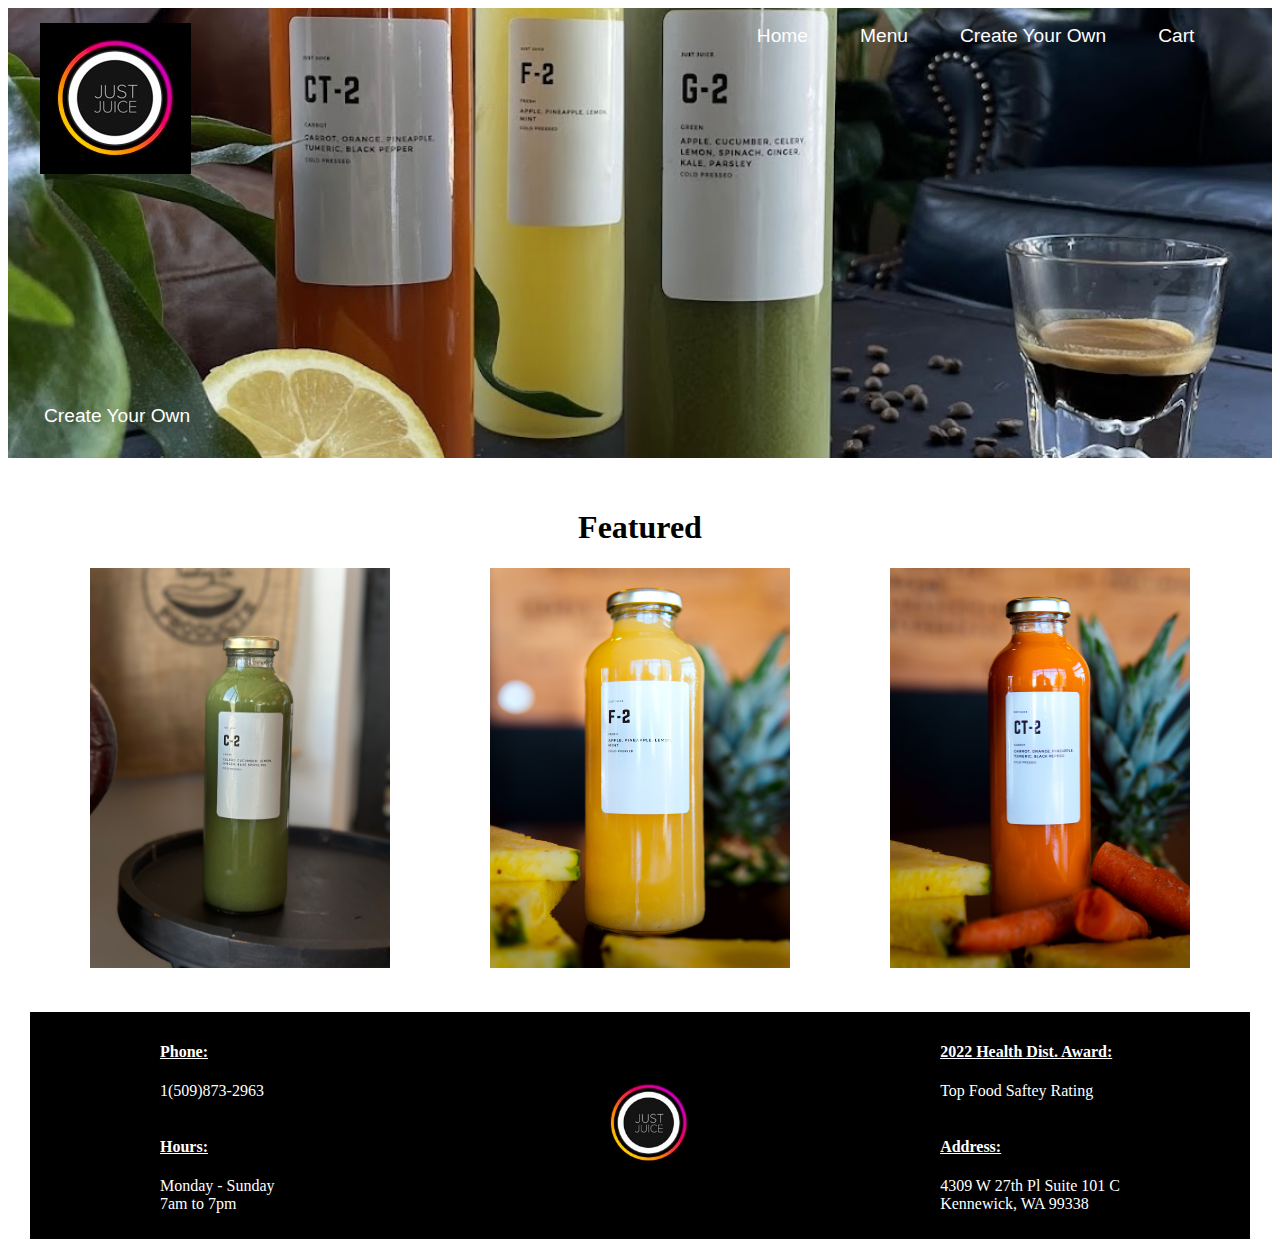
<file: index.html>
<!DOCTYPE html>
<html lang="en">
<head>
    <meta charset="UTF-8">
    <meta http-equiv="X-UA-Compatible" content="IE=edge">
    <meta name="viewport" content="width=device-width, initial-scale=1.0">
    <title>Just Juice</title>
    <link rel="preconnect" href="https://fonts.googleapis.com">
    <link rel="preconnect" href="https://fonts.gstatic.com" crossorigin>
    <link href="https://fonts.googleapis.com/css2?family=Roboto&display=swap" rel="stylesheet">
    <link rel="stylesheet" src="reset.css">
    <link rel="stylesheet" href="css/style.css">
    <script src="https://ajax.googleapis.com/ajax/libs/jquery/3.6.3/jquery.min.js"></script>
</head>
<body>
    <header id="header">
        <nav>
            <div id="logo">
                <img src="ImagesJJ/cafePhotos/logo.jpg" alt="JustJuice Logo">
            </div>
            <div id="nav">
                <ul>
                    <li><button id="home">Home</button></li>
                    <li><button id="juice">Menu</button></li>
                    <li><button id="cyo">Create Your Own</button></li>
                    <li><button id="cart">Cart</button></li>
                </ul>
            </div>
        </nav>
    </header>
    <main>
        <div id="hero-section">
            <div id="button">
                <button id="cyo-extra">Create Your Own</button>
            </div>
        </div>
        <div id="featured">
            <div>
                <h1>Featured</h1>
            </div>
            <div id="images">
                <div id="img1">
                    <img src="ImagesJJ/individualJuices/C2.jpg" alt="C-2">
                    <div id="img1_overlay">
                        <div>
                            <h3>C-2</h3>
                        </div>
                        <div>
                            <p id="description">
                                <ul>
                                    <li>Celery</li>
                                    <li>Cucumber</li>
                                    <li>Lemon</li>
                                    <li>Ginger</li>
                                    <li>Blue Spirulina</li>
                                </ul>
                            </p>
                        </div>
                        <div id="cart-div">
                            <button class="C2a">Order Now
                                <p>Added to Cart</p>
                            </button>
                        </div> 
                    </div>
                </div>
                <div id="img2">
                    <img src="ImagesJJ/individualJuices/F2.jpg" alt="F-2">
                    <div id="img2_overlay">
                        <div>
                            <h3>F-2</h3>
                        </div>
                        <div>
                            <p id="description">
                                <ul>
                                    <li>Apple</li>
                                    <li>Pineapple</li>
                                    <li>Lemon</li>
                                    <li>Mint</li>
                                </ul>
                            </p>
                        </div>
                        <div id="cart-div">
                            <button class="F2a">Order Now
                                <p>Added to Cart</p>
                            </button>
                        </div> 
                    </div>
                </div>              
                <div id="img3">
                    <img src="ImagesJJ/individualJuices/CT2.jpg" alt="CT-2">
                    <div id="img3_overlay">
                        <div>
                            <h3>CT-2</h3>
                        </div>
                        <div>
                            <p id="description">
                                <ul>
                                    <li>Carrot</li>
                                    <li>Orange</li>
                                    <li>Pineapple</li>
                                    <li>Tumeric</li>
                                    <li>Black Pepper</li>
                                </ul>
                            </p>
                        </div>
                        <div id="cart-div">
                            <button class="CT2a">Order Now
                                <p>Added to Cart</p>
                            </button>
                        </div> 
                    </div>
                </div>
            </div>
        </div>
    </main>
    <footer>
        <div id="footerContents">
            <div class="leftfooter">
                <div class="leftfootertop">
                    <h4>Phone:</h4>
                    <p>1(509)873-2963</p>
                </div>
                <div class="leftfooterbottom">
                    <h4>Hours:</h4>
                    <p>Monday - Sunday<br>7am to 7pm</p>
                </div>
            </div>
            <div class="middlefooter">
                <div>
                    <img src="ImagesJJ/cafePhotos/logo.jpg" alt="">
                </div>
            </div>
            <div class="rightfooter">
                <div class="rightfootertop">
                    <h4>2022 Health Dist. Award:</h4>
                    <p>Top Food Saftey Rating</p>
                </div>
                <div class="rightfooterbottom">
                    <h4>Address:</h4>
                    <p>4309 W 27th Pl Suite 101 C<br>Kennewick, WA 99338</p>
                </div>
            </div>
    </footer>
    <script src="index.js"></script>
</body>
</html>
</file>
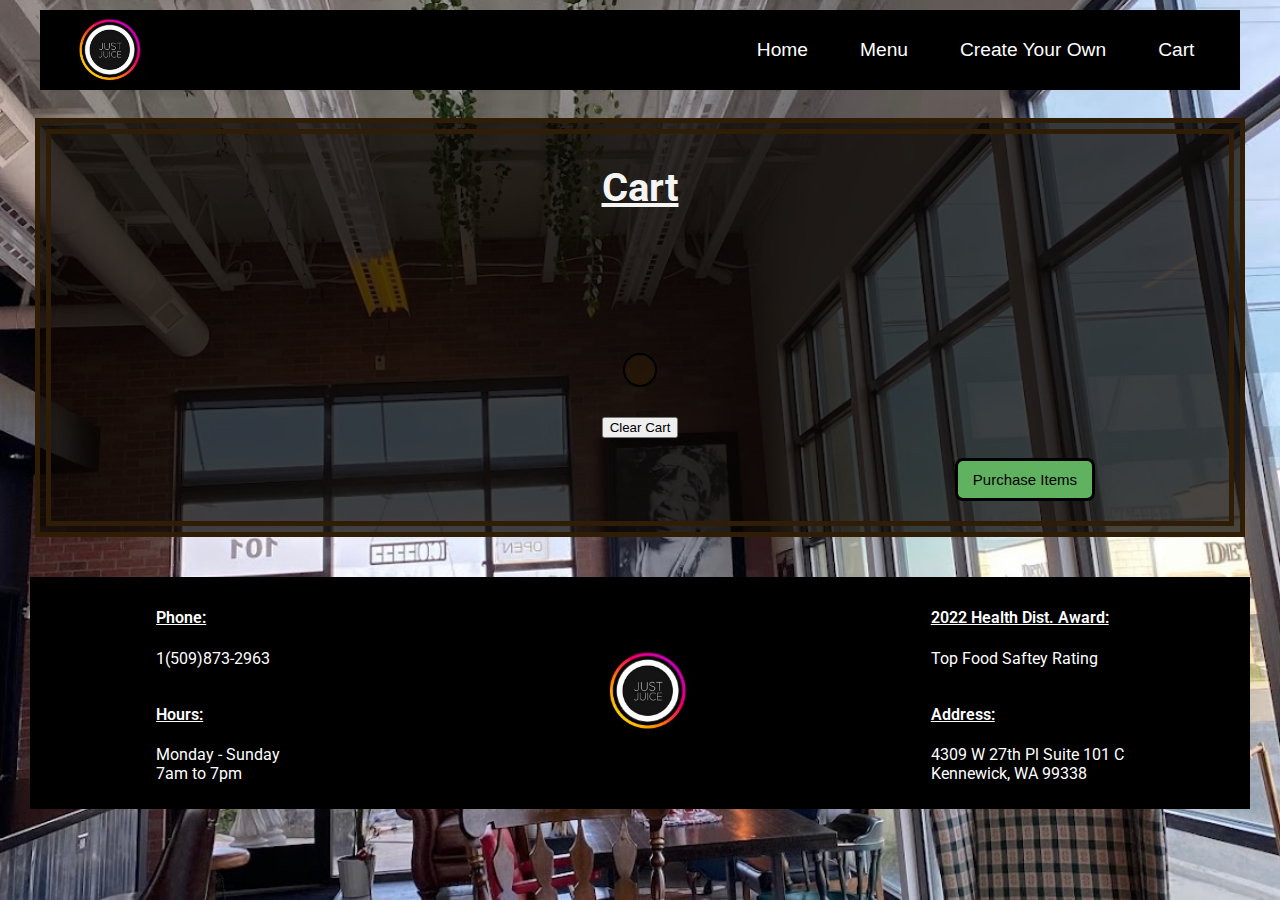
<file: cart.html>
<!DOCTYPE html>
<html lang="en">

<head>
    <meta charset="UTF-8">
    <meta http-equiv="X-UA-Compatible" content="IE=edge">
    <meta name="viewport" content="width=device-width, initial-scale=1.0">
    <link rel="preconnect" href="https://fonts.googleapis.com">
    <link rel="preconnect" href="https://fonts.gstatic.com" crossorigin>
    <link href="https://fonts.googleapis.com/css2?family=Roboto&display=swap" rel="stylesheet">
    <title>Just Juice</title>
    <!-- <link rel="stylesheet" href="css/reset.css"> -->
    <link rel="stylesheet" href="css/cart.css">
    <script src="https://ajax.googleapis.com/ajax/libs/jquery/3.6.3/jquery.min.js"></script>
</head>

<body>
    <header>
        <nav>
            <div id="logo">
                <img src="ImagesJJ/cafePhotos/logo.jpg" alt="logo">
            </div>
            <div id="nav">
                <ul>
                    <li><button><a href="index.html">Home</a></button></li>
                    <li><button><a href="juice-page.html">Menu</a></button></li>
                    <li><button><a href="cyo.html">Create Your Own</a></button></li>
                    <li><button><a href="cart.html">Cart</a></button></li>
                </ul>
            </div>
        </nav>
    </header>
    <main>
        <section>
            <h3>Cart</h3>
            <div id="cart">
                <ul id="cartItems">

                </ul>
                
            </div>
            <div id="total">
                
            </div>
            <div id="clearCart">
                <button>Clear Cart</button>
            </div>
            <div id="purchasebutton">
                <button>Purchase Items</button>
            </div>
        </section>
    </main>
    <footer>
        <div id="footerContents">
            <div class="leftfooter">
                <div class="leftfootertop">
                    <h4>Phone:</h4>
                    <p>1(509)873-2963</p>
                </div>
                <div class="leftfooterbottom">
                    <h4>Hours:</h4>
                    <p>Monday - Sunday<br>7am to 7pm</p>
                </div>
            </div>
            <div class="middlefooter">
                <div>
                    <img src="ImagesJJ/cafePhotos/logo.jpg" alt="">
                </div>
            </div>
            <div class="rightfooter">
                <div class="rightfootertop">
                    <h4>2022 Health Dist. Award:</h4>
                    <p>Top Food Saftey Rating</p>
                </div>
                <div class="rightfooterbottom">
                    <h4>Address:</h4>
                    <p>4309 W 27th Pl Suite 101 C<br>Kennewick, WA 99338</p>
                </div>
            </div>
    </footer>
    <script src="index.js"></script>
</body>

</html>
</file>
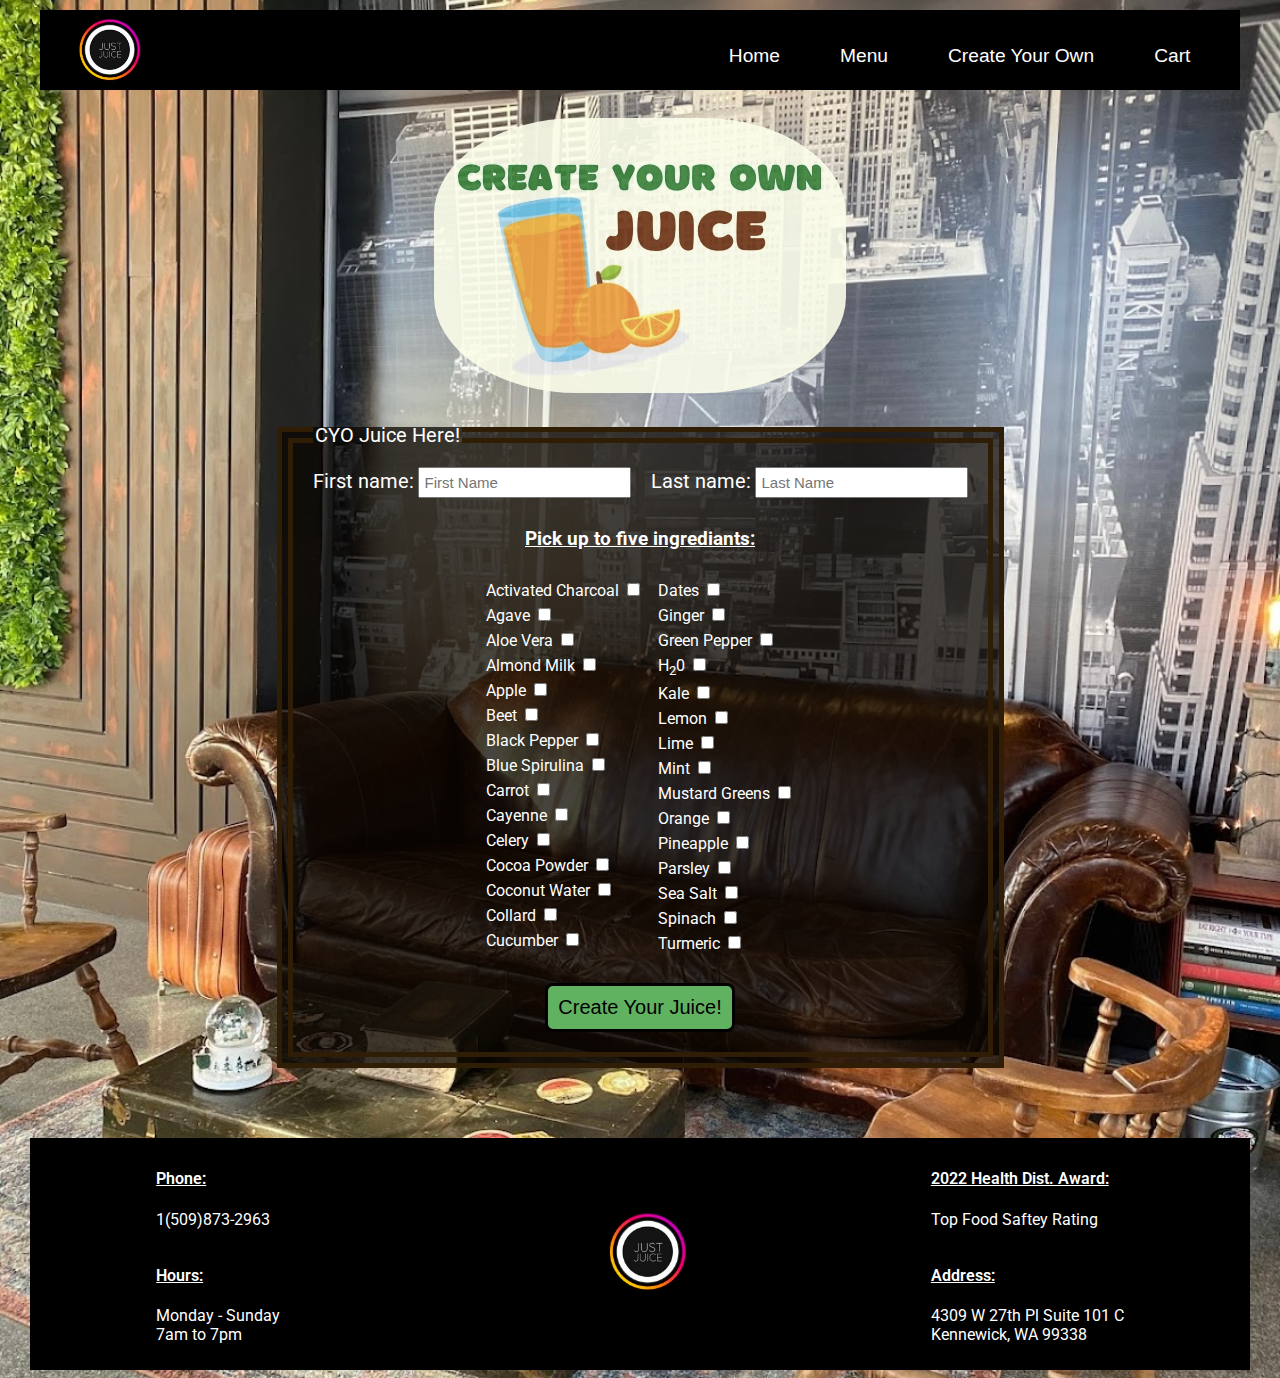
<file: cyo.html>
<!DOCTYPE html>
<html lang="en">

<head>
    <meta charset="UTF-8">
    <meta http-equiv="X-UA-Compatible" content="IE=edge">
    <meta name="viewport" content="width=device-width, initial-scale=1.0">
    <link rel="preconnect" href="https://fonts.googleapis.com">
    <link rel="preconnect" href="https://fonts.gstatic.com" crossorigin>
    <link href="https://fonts.googleapis.com/css2?family=Roboto&display=swap" rel="stylesheet">
    <script src="https://ajax.googleapis.com/ajax/libs/jquery/3.6.3/jquery.min.js"></script>
    <title>Just Juice</title>
    <!-- <link rel="stylesheet" href="css/reset.css"> -->
    <link rel="stylesheet" href="css/cyo.css">
</head>

<body>
    <header>
        <nav>
            <div id="logo">
                <img src="ImagesJJ/cafePhotos/logo.jpg" alt="logo">
            </div>
            <div id="nav">
                <ul>
                    <li><button><a href="index.html">Home</a></button></li>
                    <li><button><a href="juice-page.html">Menu</a></button></li>
                    <li><button><a href="cyo.html">Create Your Own</a></button></li>
                    <li><button><a href="cart.html">Cart</a></button></li>
                </ul>
            </div>
        </nav>
    </header>
    <main>
        <img src="./ImagesJJ/cafePhotos/cyojuice.jpg" alt="create your own juice">
        <form id="form">
            <fieldset>
                <legend>CYO Juice Here!</legend>
                <div id="formnamesdiv">
                    <div>
                        <label for="fname">First name:</label>
                        <input type="text" id="fname" name="fname" placeholder="First Name">
                    </div>
                    <div>
                        <label for="lname">Last name:</label>
                        <input type="text" id="lname" name="lname" placeholder="Last Name">
                    </div>
                </div>
                <h3>Pick up to five ingrediants:</h3>
                <div id="ingredientsdiv">
                    <div id="ingredientscolumn1">
                        <div>
                            <label for="charcoal">Activated Charcoal</label>
                            <input type="checkbox" id="charcoal" name="charcoal" value="charcoal">
                        </div>
                        <div>
                            <label for="agave">Agave</label>
                            <input type="checkbox" id="agave" name="agave" value="agave">
                        </div>
                        <div>
                            <label for="aloevera">Aloe Vera</label>
                            <input type="checkbox" id="aloevera" name="aloevera" value="aloe vera">
                        </div>
                        <div>
                            <label for="almondmilk">Almond Milk</label>
                            <input type="checkbox" id="almondmilk" name="almondmilk" value="almond milk">
                        </div>
                        <div>
                            <label for="apple">Apple</label>
                            <input type="checkbox" id="apple" name="apple" value="apple">
                        </div>
                        <div>
                            <label for="beet">Beet</label>
                            <input type="checkbox" id="beet" name="beet" value="beet">
                        </div>
                        <div>
                            <label for="blackpepper">Black Pepper</label>
                            <input type="checkbox" id="blackpepper" name="blackpepper" value="black pepper">
                        </div>
                        <div>
                            <label for="bluespirulina">Blue Spirulina</label>
                            <input type="checkbox" id="bluespirulina" name="bluespirulina" value="blue spirulina">
                        </div>
                        <div>
                            <label for="carrot">Carrot</label>
                            <input type="checkbox" id="carrot" name="carrot" value="carrot">
                        </div>
                        <div>
                            <label for="cayenne">Cayenne</label>
                            <input type="checkbox" id="cayenne" name="cayenne" value="cayenne">
                        </div>
                        <div>
                            <label for="celery">Celery</label>
                            <input type="checkbox" id="celery" name="celery" value="celery">
                        </div>
                        <div>
                            <label for="cocoapowder">Cocoa Powder</label>
                            <input type="checkbox" id="cocoapowder" name="cocoapowder" value="cocoa powder">
                        </div>
                        <div>
                            <label for="coconutwater">Coconut Water</label>
                            <input type="checkbox" id="coconutwater" name="coconutwater" value="coconut water">
                        </div>
                        <div>
                            <label for="collard">Collard</label>
                            <input type="checkbox" id="collard" name="collard" value="collard">
                        </div>
                        <div>
                            <label for="cucumber">Cucumber</label>
                            <input type="checkbox" id="cucumber" name="cucumber" value="cucumber">
                        </div>
                    </div>
                    <div id="ingredientscolumn2">
                        <div>
                            <label for="dates">Dates</label>
                            <input type="checkbox" id="dates" name="dates" value="date">
                        </div>
                        <div>
                            <label for="ginger">Ginger</label>
                            <input type="checkbox" id="ginger" name="ginger" value="ginger">
                        </div>
                        <div>
                            <label for="greenpepper">Green Pepper</label>
                            <input type="checkbox" id="greenpepper" name="greenpepper" value="green pepper">
                        </div>
                        <div>
                            <label for="water">H<sub>2</sub>0</label>
                            <input type="checkbox" id="water" name="water" value="H20">
                        </div>
                        <div>
                            <label for="kale">Kale</label>
                            <input type="checkbox" id="kale" name="kale" value="kale">
                        </div>
                        <div>
                            <label for="lemon">Lemon</label>
                            <input type="checkbox" id="lemon" name="lemon" value="lemon">
                        </div>
                        <div>
                            <label for="lime">Lime</label>
                            <input type="checkbox" id="lime" name="lime" value="lime">
                        </div>
                        <div>
                            <label for="mint">Mint</label>
                            <input type="checkbox" id="mint" name="mint" value="mint">
                        </div>
                        <div>
                            <label for="mustardgreens">Mustard Greens</label>
                            <input type="checkbox" id="mustardgreens" name="mustardgreens" value="mustard greens">
                        </div>
                        <div>
                            <label for="orange">Orange</label>
                            <input type="checkbox" id="orange" name="orange" value="orange">
                        </div>
                        <div>
                            <label for="pineapple">Pineapple</label>
                            <input type="checkbox" id="pineapple" name="pineapple" value="pineapple">
                        </div>
                        <div>
                            <label for="parsley">Parsley</label>
                            <input type="checkbox" id="parsley" name="parsley" value="parsley">
                        </div>
                        <div>
                            <label for="seasalt">Sea Salt</label>
                            <input type="checkbox" id="seasalt" name="seasalt" value="seasalt">
                        </div>
                        <div>
                            <label for="spinach">Spinach</label>
                            <input type="checkbox" id="spinach" name="spinach" value="spinach">
                        </div>
                        <div>
                            <label for="turmeric">Turmeric</label>
                            <input type="checkbox" id="turmeric" name="turmeric" value="tumeric">
                        </div>
                    </div>
                </div>
                <button id="juiceButton">Create Your Juice!</button>
            </fieldset>
        </form>
        <section id="createdjuice" hidden>
            <h3>You just created your Juice:</h3>
        </section>
    </main>
    <footer>
        <div id="footerContents">
            <div class="leftfooter">
                <div class="leftfootertop">
                    <h4>Phone:</h4>
                    <p>1(509)873-2963</p>
                </div>
                <div class="leftfooterbottom">
                    <h4>Hours:</h4>
                    <p>Monday - Sunday<br>7am to 7pm</p>
                </div>
            </div>
            <div class="middlefooter">
                <div>
                    <img src="ImagesJJ/cafePhotos/logo.jpg" alt="">
                </div>
            </div>
            <div class="rightfooter">
                <div class="rightfootertop">
                    <h4>2022 Health Dist. Award:</h4>
                    <p>Top Food Saftey Rating</p>
                </div>
                <div class="rightfooterbottom">
                    <h4>Address:</h4>
                    <p>4309 W 27th Pl Suite 101 C<br>Kennewick, WA 99338</p>
                </div>
            </div>
    </footer>
    <script src="index.js"></script>
    <script src="./cyo.js"></script>
</body>

</html>
</file>
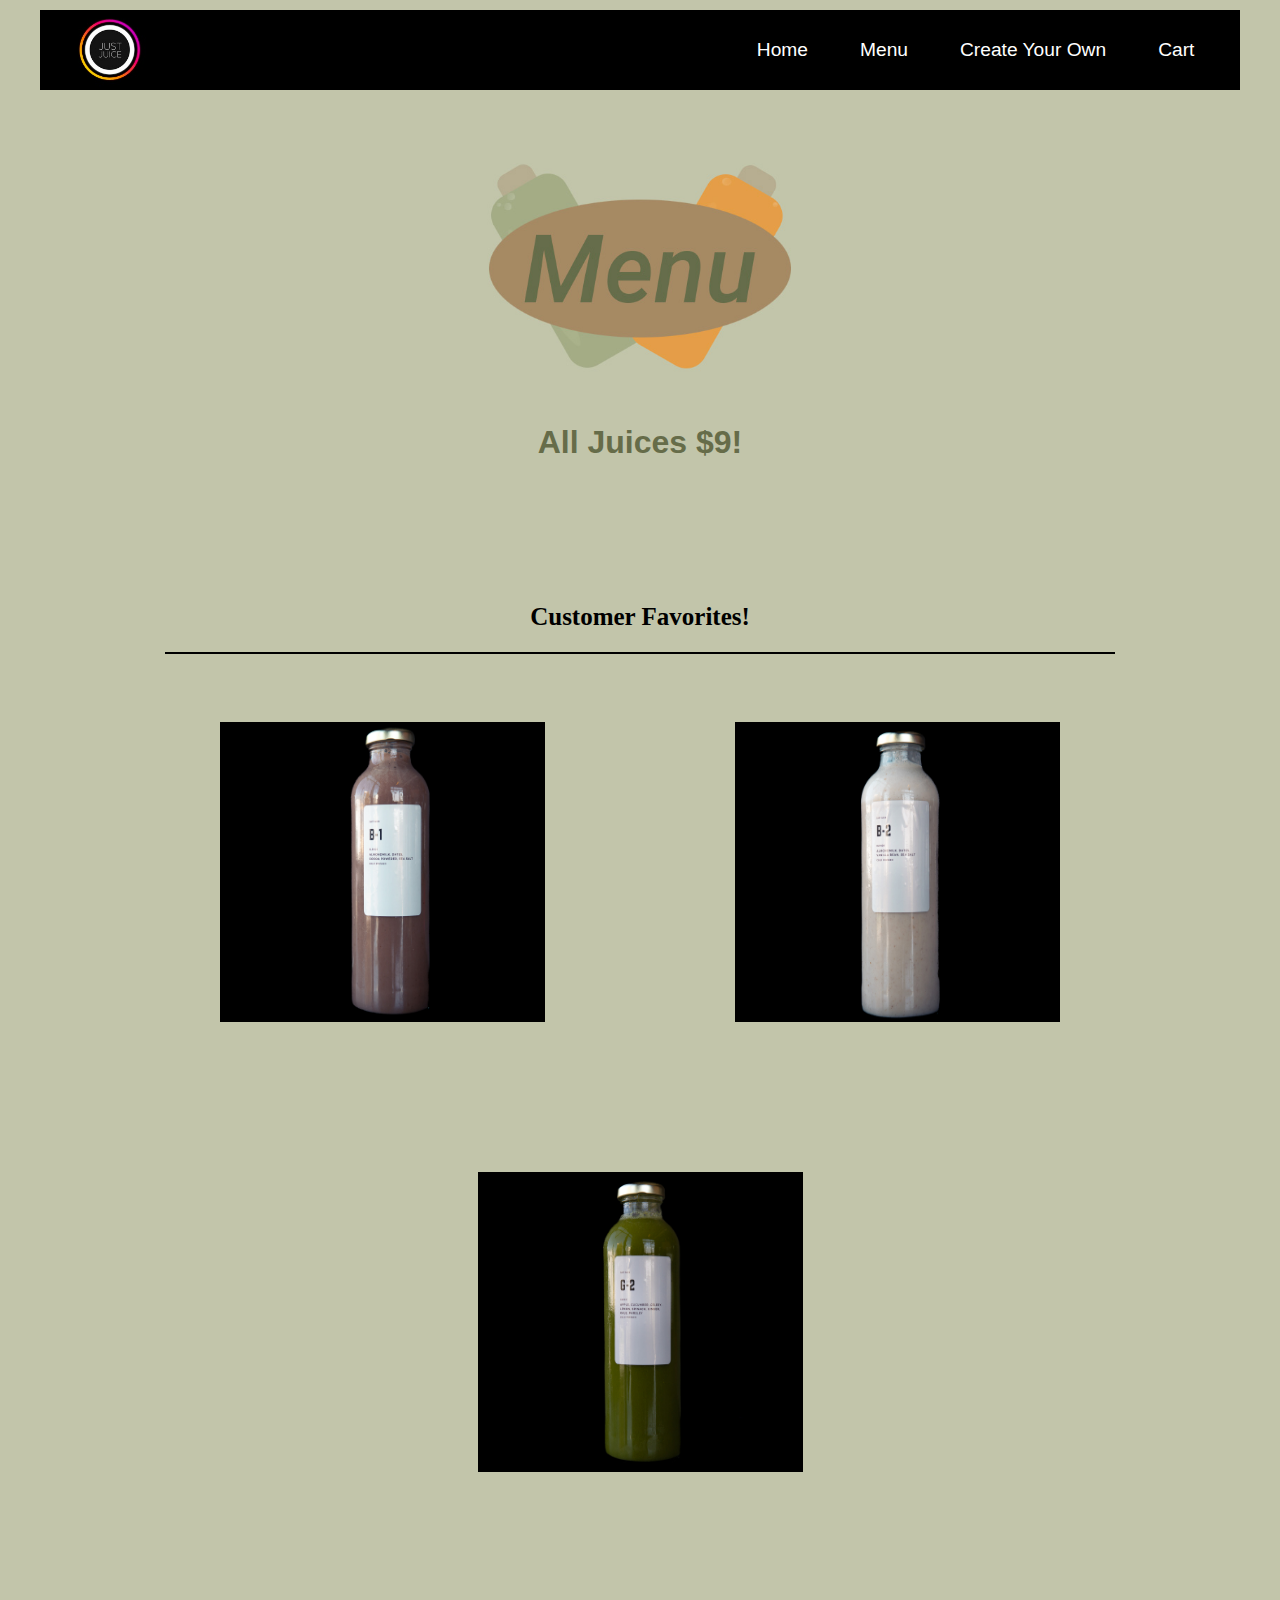
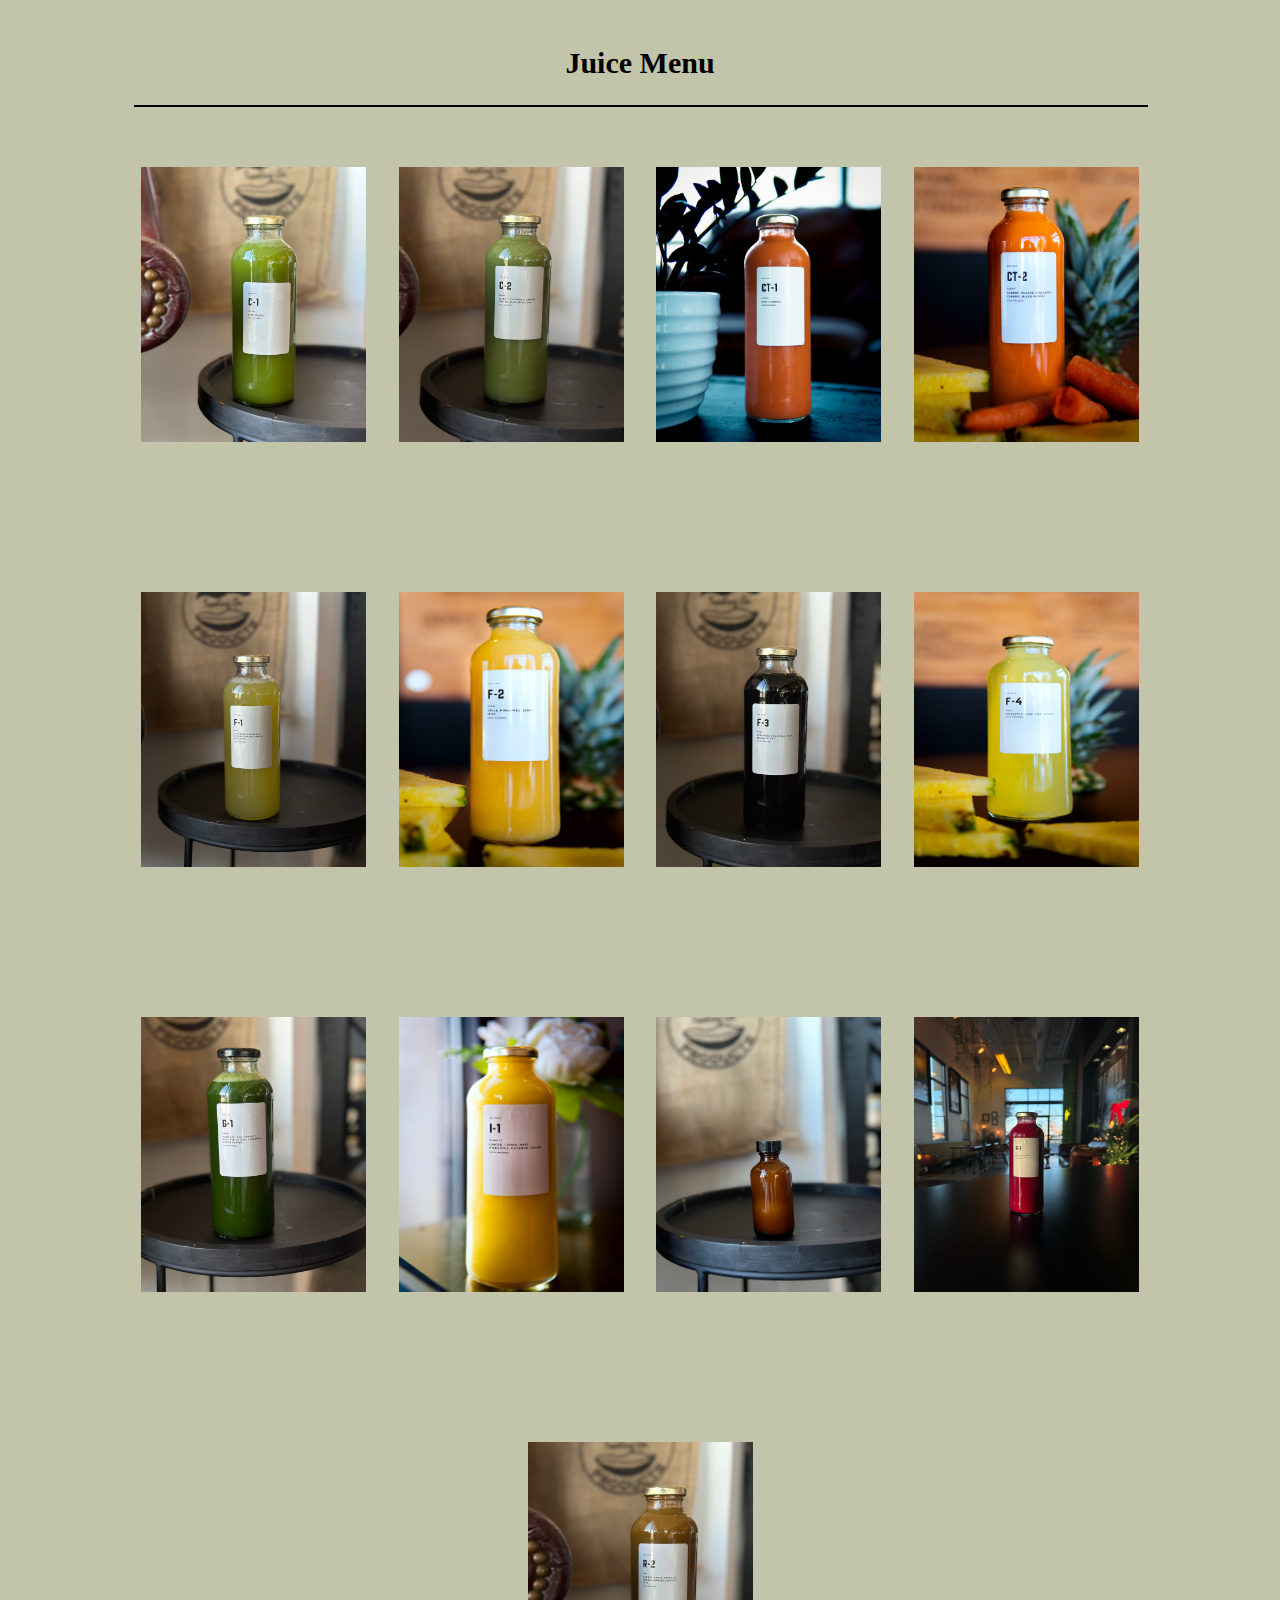
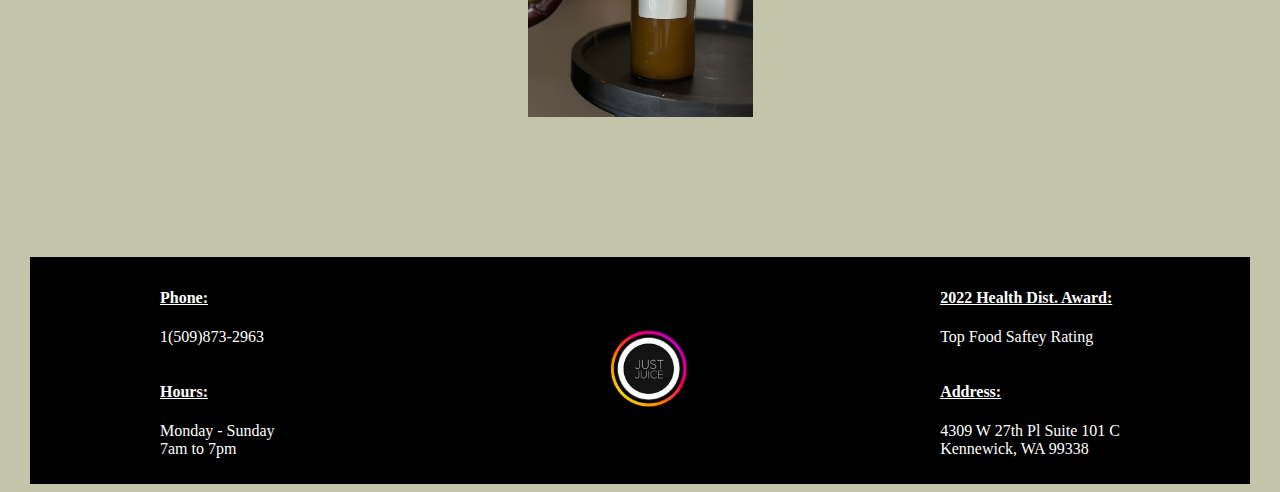
<file: juice-page.html>
<!DOCTYPE html>
<html lang="en">

<head>
    <meta charset="UTF-8">
    <meta http-equiv="X-UA-Compatible" content="IE=edge">
    <meta name="viewport" content="width=device-width, initial-scale=1.0">
    <link rel="stylesheet" href="css/juice-page-style.css">
    <title>Document</title>
    <script src="https://ajax.googleapis.com/ajax/libs/jquery/3.6.3/jquery.min.js"></script>
</head>

<body id="body">
    <header>
        <nav>
            <div id="logo">
                <img src="./ImagesJJ/cafePhotos/logo.jpg" alt="logo">
            </div>
            <div id="nav">
                <ul>
                    <li><button><a href="index.html">Home</a></button></li>
                    <li><button><a href="juice-page.html">Menu</a></button></li>
                    <li><button><a href="cyo.html">Create Your Own</a></button></li>
                    <li><button><a href="cart.html">Cart</a></button></li>
                </ul>
            </div>
        </nav>
    </header>

    <main>
        <div class="menu-img">
            <img src="./menu imgV2-C2C5AA.jpg" alt="menu-img">
        </div>
        <h1 id="all-juices">All Juices $9!</h1>
        <div id="favs">
            <h2>Customer Favorites!</h2>
        </div>
        <hr>
        <section class="catalog">
            <div class="group1">
                <div class="hover1">
                    <img src="./ImagesJJ/individualJuices/B1.jpg" class="image" alt="">
                    <div class="overlay">
                        <div class="text">
                            <h2>B-1</h2>
                            <ul>
                                <li>Almondmilk</li>
                                <li>Dates</li>
                                <li>Cocoa Poweder</li>
                                <li>Sea Salt</li>
                            </ul>
                            <div id="cart-div">
                                <button class="B1">Order Now
                                    <p>Added to Cart</p>
                                </button>
                            </div>
                        </div>
                    </div>
                </div>
            </div>
            <div class="group1">
                <div class="hover1">
                    <img src="./ImagesJJ/individualJuices/B2.jpg" class="image" alt="">
                    <div class="overlay">
                        <div class="text">
                            <h2>B-2</h2>
                            <ul>
                                <li>Almondmilk</li>
                                <li>Dates</li>
                                <li>Vanilla Bean</li>
                                <li>Sea Salt</li>
                            </ul>
                            <div id="cart-div">
                                <button class="B2">Order Now
                                    <p>Added to Cart</p>
                                </button>
                            </div>
                        </div>
                    </div>
                </div>
            </div>
            <div class="group1">
                <div class="hover1">
                    <img src="./ImagesJJ/individualJuices/G2.jpg" class="image" alt="">
                    <div class="overlay">
                        <div class="text">
                            <h2>G-2</h2>
                            <ul>
                                <li>Apple</li>
                                <li>Cucumber</li>
                                <li>Celery</li>
                                <li>Lemon</li>
                                <li>Spinach</li>
                                <li>Ginger</li>
                                <li>Kale</li>
                                <li>Parsley</li>
                            </ul>
                            <div id="cart-div">
                                <button class="G2">Order Now
                                    <p>Added to Cart</p>
                                </button>
                            </div>
                        </div>
                    </div>
                </div>
            </div>

            <div id="juice-menu">
                <h2>Juice Menu</h2>
                <hr>
            </div>

            <div class="group2">
                <div class="hover2">
                    <img src="./ImagesJJ/individualJuices/C1.jpg" class="image" alt="">
                    <div class="overlay">
                        <div class="text">
                            <h2>C-1</h2>
                            <ul>
                                <li>Almondmilk</li>
                                <li>Dates</li>
                                <li>Cocoa Poweder</li>
                                <li>Sea Salt</li>
                            </ul>
                            <div id="cart-div">
                                <button class="C1">Order Now
                                    <p>Added to Cart</p>
                                </button>
                            </div>
                        </div>
                    </div>
                </div>
            </div>
            <div class="group2">
                <div class="hover2">
                    <img src="./ImagesJJ/individualJuices/C2.jpg" class="image" alt="">
                    <div class="overlay">
                        <div class="text">
                            <h2>C-2</h2>
                            <ul>
                                <li>Celery</li>
                                <li>Cucumber</li>
                                <li>Lemon</li>
                                <li>Ginger</li>
                                <li>Blue Spirulina</li>
                            </ul>
                            <div id="cart-div">
                                <button class="C2">Order Now
                                    <p>Added to Cart</p>
                                </button>
                            </div>
                        </div>
                    </div>
                </div>
            </div>
            <div class="group2">
                <div class="hover2">
                    <img src="./ImagesJJ/individualJuices/CT1.jpg" class="image" alt="">
                    <div class="overlay">
                        <div class="text">
                            <h2>CT-1</h2>
                            <ul>
                                <li>Just Carrots</li>
                            </ul>
                            <div id="cart-div">
                                <button class="CT1">Order Now
                                    <p>Added to Cart</p>
                                </button>
                            </div>
                        </div>
                    </div>
                </div>
            </div>
            <div class="group2">
                <div class="hover2">
                    <img src="./ImagesJJ/individualJuices/CT2.jpg" class="image" alt="">
                    <div class="overlay">
                        <div class="text">
                            <h2>CT-2</h2>
                            <ul>
                                <li>Carrot</li>
                                <li>Orange</li>
                                <li>Pineapple</li>
                                <li>Tumeric</li>
                                <li>Black Pepper</li>
                            </ul>
                            <div id="cart-div">
                                <button class="CT2">Order Now
                                    <p>Added to Cart</p>
                                </button>
                            </div>
                        </div>
                    </div>
                </div>
            </div>
            <div class="group2">
                <div class="hover2">
                    <img src="./ImagesJJ/individualJuices/F1.jpg" class="image" alt="">
                    <div class="overlay">
                        <div class="text">
                            <h2>F-1</h2>
                            <ul>
                                <li>Cucumber</li>
                                <li>Pineapple</li>
                                <li>Coconut Water</li>
                                <li>Lemon</li>
                                <li>Aloe Vera</li>
                            </ul>
                            <div id="cart-div">
                                <button class="F1">Order Now
                                    <p>Added to Cart</p>
                                </button>
                            </div>
                        </div>
                    </div>
                </div>
            </div>
            <div class="group2">
                <div class="hover2">
                    <img src="./ImagesJJ/individualJuices/F2.jpg" class="image" alt="">
                    <div class="overlay">
                        <div class="text">
                            <h2>F-2</h2>
                            <ul>
                                <li>Apple</li>
                                <li>Pineapple</li>
                                <li>Lemon</li>
                                <li>Mint</li>
                            </ul>
                            <div id="cart-div">
                                <button class="F2">Order Now
                                    <p>Added to Cart</p>
                                </button>
                            </div>
                        </div>
                    </div>
                </div>
            </div>
            <div class="group2">
                <div class="hover2">
                    <img src="./ImagesJJ/individualJuices/F3.jpg" class="image" alt="">
                    <div class="overlay">
                        <div class="text">
                            <h2>F-3</h2>
                            <ul>
                                <li>Activated Charcoal</li>
                                <li>H2O</li>
                                <li>Lemon</li>
                                <li>Agave</li>
                            </ul>
                            <div id="cart-div">
                                <button class="F3">Order Now
                                    <p>Added to Cart</p>
                                </button>
                            </div>
                        </div>
                    </div>
                </div>
            </div>
            <div class="group2">
                <div class="hover2">
                    <img src="./ImagesJJ/individualJuices/F4.jpg" class="image" alt="">
                    <div class="overlay">
                        <div class="text">
                            <h2>F-4</h2>
                            <ul>
                                <li>Pineapple</li>
                                <li>Lime</li>
                                <li>H2O</li>
                                <li>Acave</li>
                            </ul>
                            <div id="cart-div">
                                <button class="F4">Order Now
                                    <p>Added to Cart</p>
                                </button>
                            </div>
                        </div>
                    </div>
                </div>
            </div>
            <div class="group2">
                <div class="hover2">
                    <img src="./ImagesJJ/individualJuices/G1.jpg" class="image" alt="">
                    <div class="overlay">
                        <div class="text">
                            <h2>G-1</h2>
                            <ul>
                                <li>Kale</li>
                                <li>Collard</li>
                                <li>Parsley</li>
                                <li>Mustard Greens</li>
                                <li>Cucumber</li>
                                <li>Green Pepper</li>
                            </ul>
                            <div id="cart-div">
                                <button class="G1">Order Now
                                    <p>Added to Cart</p>
                                </button>
                            </div>
                        </div>
                    </div>
                </div>
            </div>

            <div class="group2">
                <div class="hover2">
                    <img src="./ImagesJJ/individualJuices/I1.jpg" class="image" alt="">
                    <div class="overlay">
                        <div class="text">
                            <h2>I-1</h2>
                            <ul>
                                <li>Ginger</li>
                                <li>Lemon</li>
                                <li>Mint</li>
                                <li>Pineapple</li>
                                <li>Cayenne</li>
                                <li>Agave</li>
                            </ul>
                            <div id="cart-div">
                                <button class="I1">Order Now
                                    <p>Added to Cart</p>
                                </button>
                            </div>
                        </div>
                    </div>
                </div>
            </div>
            <div class="group2">
                <div class="hover2">
                    <img src="./ImagesJJ/individualJuices/I2.jpg" class="image" alt="">
                    <div class="overlay">
                        <div class="text">
                            <h2>I-2</h2>
                            <ul>
                                <li>Lemon</li>
                                <li>Ginger</li>
                                <li>Cayenne</li>
                                <li>Turmeric</li>
                                <li>Black Pepper</li>
                            </ul>
                            <div id="cart-div">
                                <button class="I2">Order Now
                                    <p>Added to Cart</p>
                                </button>
                            </div>
                        </div>
                    </div>
                </div>
            </div>
            <div class="group2">
                <div class="hover2">
                    <img src="./ImagesJJ/individualJuices/R1.jpg" class="image" alt="">
                    <div class="overlay">
                        <div class="text">
                            <h2>R-1</h2>
                            <ul>
                                <li>Beet</li>
                                <li>Apple</li>
                                <li>Carrot</li>
                                <li>Lemon</li>
                                <li>Ginger</li>
                            </ul>
                            <div id="cart-div">
                                <button class="R1">Order Now
                                    <p>Added to Cart</p>
                                </button>
                            </div>
                        </div>
                    </div>
                </div>
            </div>
            <div class="group2">
                <div class="hover2">
                    <img src="./ImagesJJ/individualJuices/R2.jpg" class="image" alt="">
                    <div class="overlay">
                        <div class="text">
                            <h2>R-2</h2>
                            <ul>
                                <li>Carrot</li>
                                <li>Apple</li>
                                <li>Spinach</li>
                                <li>Lemon</li>
                                <li>Parsley</li>
                                <li>Ginger</li>
                                <li>Kale</li>
                            </ul>
                            <div id="cart-div">
                                <button class="R2">Order Now
                                    <p>Added to Cart</p>
                                </button>
                            </div>
                        </div>
                    </div>
                </div>
            </div>
            </div>
        </section>

    </main>
    <footer>
        <div id="footerContents">
            <div class="leftfooter">
                <div class="leftfootertop">
                    <h4>Phone:</h4>
                    <p>1(509)873-2963</p>
                </div>
                <div class="leftfooterbottom">
                    <h4>Hours:</h4>
                    <p>Monday - Sunday<br>7am to 7pm</p>
                </div>
            </div>
            <div class="middlefooter">
                <div>
                    <img src="ImagesJJ/cafePhotos/logo.jpg" alt="">
                </div>
            </div>
            <div class="rightfooter">
                <div class="rightfootertop">
                    <h4>2022 Health Dist. Award:</h4>
                    <p>Top Food Saftey Rating</p>
                </div>
                <div class="rightfooterbottom">
                    <h4>Address:</h4>
                    <p>4309 W 27th Pl Suite 101 C<br>Kennewick, WA 99338</p>
                </div>
            </div>
    </footer>
    <script src="index.js"></script>
</body>

</html>
</file>
<file: css/style.css>
#body {
   margin: 0px;
   font-family: 'Roboto', sans-serif;
}

#featured {
   display: flex;
   flex-direction: column;
   justify-content: center;
   align-items: center;
   padding-top: 30px;
}

#featured h1 {
   font-size: 32px;
}


header {
   display: flex;
   z-index: 1;
   justify-content: center;
}

header button {
   font-size: 1.2rem;
   font-weight: 525;
}

header button:hover {
   color: rgb(96, 177, 96);
}

nav {
   display: flex;
   justify-content: space-between;
   width: 95%;
}

#logo {
   padding-top: 15px;
   height: 80px;
   width: 80px;
   position: relative
}

#nav ul {
   display: flex;
   justify-content: right;
   list-style: none;
}

#nav ul li {
   padding-right: 40px;
   width: auto;
   height: 25px;
}

#hero-section {
   background-image:url("../ImagesJJ/cafePhotos/juicelounge.jpg");
   background-repeat: no-repeat;
   background-position: 25% 50%;
   background-size: cover;
   width: 100%;
   height: 450px;
   z-index: -1;
   margin-top: -95px;
   display: flex;
   align-items: flex-end;

}

#hero-section button {
   margin: 30px;
   background-color: transparent;
   color: white;
   font-size: 1.2rem;
   font-weight: 525;
}

#hero-section button:hover {
   color: rgb(235, 147, 76);
}

#images {
   display: flex;
   padding: 0px 30px;
   gap: 100px;
}

#images img {
   width: 300px;
   height: 400px;
}


/* Footer */
footer {
   background-color: black;
   color: white;
   width: 95%;
   padding: 10px;
   margin: 40px auto 0;
}

#footerContents {
   display: flex;
   flex-direction: row;
   align-items: center;
   justify-content: space-around;
}

footer h4{
   font-weight: 600;
   text-decoration: underline;
}

div.leftfooter{
   display: flex;
   flex-direction: column;
   justify-content: flex-start;
   padding-right: 7%;
}

div.rightfooter{
   display: flex;
   flex-direction: column;
   justify-content: flex-start;
}

footer img {
   height: 100px;
   width: 100px;
}

button {
   background-color: transparent;
   color: white;
   border-style: none;
}

#images div p {
   z-index: -1;
}

/* #images div:hover {
   background-color: aliceblue;
   opacity: 25%; */

/* } */

#images {
   position: relative;
}

#img1_overlay {
   position: absolute;
   top: 0;
   left: 30px;
   width: 300px;
   height: 400px;
   background: rgba(0, 0, 0, 0.6);
   color: white;
   display: flex;
   flex-direction: column;
   align-items: center;
   justify-items: center;
   opacity: 0;
   transition: opacity 0.25s;

}

#img1_overlay:hover {
   opacity: 1;
}

#img1_overlay div h3 {
   font-size: 1.5em;
   font-weight: bold;
}

#img2_overlay {
   position: absolute;
   top: 0;
   left: 430px;
   width: 300px;
   height: 400px;
   background: rgba(0, 0, 0, 0.6);
   color: white;
   display: flex;
   flex-direction: column;
   align-items: center;
   justify-items: center;
   opacity: 0;
   transition: opacity 0.25s;
}

#img2_overlay:hover {
   opacity: 1;
}

#img2_overlay div h3 {
   font-size: 1.5em;
   font-weight: bold;
}

#img3_overlay {
   position: absolute;
   top: 0;
   left: 830px;
   width: 300px;
   height: 400px;
   background: rgba(0, 0, 0, 0.6);
   color: white;
   display: flex;
   flex-direction: column;
   align-items: center;
   justify-items: center;
   opacity: 0;
   transition: opacity 0.25s;
}

#img3_overlay:hover {
   opacity: 1;
}

#img3_overlay div h3 {
   font-size: 1.5em;
   font-weight: bold;
}

#images ul {
   font-size: 1.5rem;
   list-style: none;
}

#description ul {
   font-size: 2rem;
   list-style: none;
}

#cart-div button {
   padding-top: 15px;
   font-size: 2rem;
}

#cart-div {
   transition: all;
}

#cart-div button:hover {
   color: rgb(96, 177, 96);
}

#cart-div p {
   display: none;
}
</file>
<file: css/cart.css>
body {
    position: relative;
    font-family: 'Roboto', sans-serif;
    background-image: url('../ImagesJJ/cafePhotos/cafelayout.jpg');
    background-repeat: no-repeat;
    background-size: cover;
    background-position: center;
}

/* Header/Nav Bar */
header {
    margin: auto;
    display: flex;
    z-index: 1;
    justify-content: center;
}

nav {
    position: relative;
    top: 2px;
    display: flex;
    justify-content: space-between;
    width: 95%;
    background-color: black;
    height: 80px;
    align-items: center;
}

#logo {
    padding-left: 30px;
}


#logo img {
    width: 80px;
    height: 80px;
    position: relative;
    top: 2px;
}

#nav ul {
    display: flex;
    justify-content: right;
    list-style: none;

}

#nav ul li {
    padding-right: 40px;
}

#nav button {
    background-color: transparent;
    border: none;
}

#nav a {
    color: white;
    text-decoration: none;
    font-size: 1.2rem;
    font-weight: 525;
}

#nav a:hover {
    color: rgb(96, 177, 96);
}

/* Main */

section {
    margin: 30px auto;
    display: flex;
    flex-direction: column;
    max-width: 90%;
    justify-content: space-around;
    align-items: center;
    gap: 20px;
    padding: 20px;
    color: whitesmoke;
    background-color: rgba(9, 5, 1, 0.75);
    border: double 16px rgb(47, 30, 5);
}

h3 {
    font-size: 40px;
    margin: 10px;
    text-decoration: underline;
    ;
}

div#cart {
    display: flex;
    flex-wrap: wrap;
    max-width: 90%;
    justify-content: space-around;
    align-items: center;
    gap: 20px;
    padding: 20px;
    color: whitesmoke;
}

div#purchasebutton {
    align-self: flex-end;
    margin-right: 10%;
}

#purchasebutton button {
    padding: 10px 15px;
    background-color: rgb(96, 177, 96);
    border: 3px solid black;
    border-radius: 8px;
    font-size: 15px;
}

/* Footer */
footer {
    background-color: black;
    color: white;
    width: 95%;
    padding: 10px;
    margin: 40px auto 0;
}

#footerContents {
    display: flex;
    flex-direction: row;
    align-items: center;
    justify-content: space-around;
}

footer h4{
    font-weight: 600;
    text-decoration: underline;
}

div.leftfooter{
    display: flex;
    flex-direction: column;
    justify-content: flex-start;
    padding-right: 7%;
}

div.rightfooter{
    display: flex;
    flex-direction: column;
    justify-content: flex-start;
}

footer img {
    height: 100px;
    width: 100px;
}

#cartItems {

    padding: 5px;
}

#cartItems li {
    margin: 5px;
    background-color: #2f1e058a;
    padding: 15px;
    font-family: 'Roboto', sans-serif;
    font-size: 20px;
    list-style: none;
    border-radius: 20px;
    border: 2px solid black;
    text-align: center;
}

#total {
    margin: 10px;
    background-color: #2f1e058a;
    padding: 15px;
    font-family: 'Roboto', sans-serif;
    font-size: 20px;
    list-style: none;
    border-radius: 20px;
    border: 2px solid black;
    text-align: center;
}
</file>
<file: css/cyo.css>
body {
    position: relative;
    font-family: 'Roboto', sans-serif;
    background-image: url('../ImagesJJ/cafePhotos/interiorchair.jpg');
    background-repeat: no-repeat;
    background-size: cover;
    background-position: center;
}

/* Header/Nav Bar */
header {
    margin: auto;
    display: flex;
    z-index: 1;
    justify-content: center;
}

nav {
    position: relative;
    top: 2px;
    display: flex;
    justify-content: space-between;
    width: 95%;
    background-color: black;
    height: 80px;
    align-items: center;
}

#logo {
    padding-left: 30px;
}


#logo img {
    width: 80px;
    height: 80px;
    position: relative;
    top: 2px;
}

#nav ul {
    display: flex;
    justify-content: right;
    list-style: none;

}

#nav ul li {
    padding-right: 40px;
}

#nav button {
    background-color: transparent;
    border: none;
}

#nav a {
    color: white;
    text-decoration: none;
    font-size: 1.2rem;
    font-weight: 525;
}

#nav a:hover {
    color: rgb(96, 177, 96);
}

/* Main/Form Submission */
main {
    margin: auto;
    display: flex;
    flex-direction: column;
    align-items: center;
    justify-content: center;
}

main img {
    margin-top: 30px;
    border-radius: 35%;
    opacity: 90%;
}

form h3 {
    margin: 10px;
    text-decoration: underline;
}

fieldset {
    margin: 30px 0;
    display: flex;
    flex-direction: column;
    justify-content: space-around;
    align-items: center;
    gap: 20px;
    padding: 20px;
    color: white;
    background-color: rgba(9, 5, 1, 0.75);
    border: double 16px rgb(47, 30, 5);
}

legend {
    font-size: 20px;
}

div#formnamesdiv {
    display: flex;
    justify-content: space-around;
    align-items: center;
    gap: 20px;
}

#formnamesdiv label {
    font-size: 20px;
}

#formnamesdiv input {
    padding: 5px;
    font-size: 15px;
}

div#ingredientsdiv {
    display: flex;
    justify-content: space-between;
    align-items: flex-start;
    column-gap: 15px;
}

div#ingredientscolumn1 {
    display: flex;
    flex-direction: column;
    justify-content: space-around;
    align-items: flex-start;
    gap: 5px;
}

div#ingredientscolumn2 {
    display: flex;
    flex-direction: column;
    justify-content: space-around;
    align-items: flex-start;
    gap: 5px;
}

button {
    margin-top: 10px;
    padding: 10px;
    font-size: 20px;
    border: 3px solid black;
    border-radius: 8px;
    background-color: rgb(96, 177, 96);
    ;
}

button:hover {
    padding: 12px;
    cursor: pointer;
    margin-top: 6px;
}

button:active {
    padding: 10px;
    cursor: pointer;
    margin-top: 10px;
}

section {
    margin: 30px 0;
    min-width: 50%;
    display: none;
    flex-direction: column;
    justify-content: space-around;
    align-items: center;
    gap: 10px;
    padding: 20px;
    color: white;
    background-color: rgba(9, 5, 1, 0.75);
    border: double 16px rgb(47, 30, 5);
}

section h3 {
    margin: 10px 50px;
    align-self: flex-start;
    font-size: 30px;
}

section p {
    margin: 10px 50px;
    align-self: flex-end;
    font-size: 18px;
}

/* Footer */
footer {
    background-color: black;
    color: white;
    width: 95%;
    padding: 10px;
    margin: 40px auto 0;
}

#footerContents {
    display: flex;
    flex-direction: row;
    align-items: center;
    justify-content: space-around;
}

footer h4{
    font-weight: 600;
    text-decoration: underline;
}

div.leftfooter{
    display: flex;
    flex-direction: column;
    justify-content: flex-start;
    padding-right: 7%;
}

div.rightfooter{
    display: flex;
    flex-direction: column;
    justify-content: flex-start;
}

footer img {
    height: 100px;
    width: 100px;
}
</file>
<file: css/juice-page-style.css>
body{
    align-items: center;
    background-color: #C2C5AA;
}

main{
    width: 100%;
    align-items: center;
}

.catalog{
    display: flex;
    flex-wrap: wrap;
    margin: auto;
    align-items: center;
    justify-content: space-between;
    width: 80%;
    padding-top: 30px;
    
}

header{
    width: 100%;
    
}


header {
    margin: auto;
    display: flex;
    z-index: 1;
    justify-content: center;
}

nav {
    display: flex;
    justify-content: space-between;
    width: 95%;
    background-color: black;
}

#logo {
    padding-left: 30px;
    padding-top: 15px;
}

#nav ul {
    display: flex;
    justify-content: right;
    list-style: none;
}

#nav ul li {
    padding-right: 40px;
}

.catalog {
    gap: 20px;
}

footer {
    display: flex;
    align-items: center;
    justify-content: center;
    margin-top: 30px;
}

.menu-img {
    display: flex;
    justify-content: center;
    padding-top: 75px;
}

#all-juices {
    font-family: 'Roboto', sans-serif;
    color: #666c49;
    margin-top: 50px;
}

.menu-img img {
    width: 25%;
}

.group2 img {
    width: 225px;
    height: 275px;
}

.group1 {
    display: flex;
    flex-wrap: wrap;
    margin: auto;
    align-items: center;
    justify-content: space-between;

    width: auto;
    padding-top: 30px;
    padding-bottom: 100px;
    gap: 30px;
}

.group1 img {
    padding-bottom: 40px;
    width: 325px;
    height: 300px;
    gap: 30px;

}

.group2 {
    display: flex;
    flex-wrap: wrap;
    margin: auto;
    align-items: center;
    justify-content: space-between;
    width: auto;
    padding-top: 30px;
    padding-bottom: 100px;
    gap: 20px;
}

hr {
    border: 1px solid black;
    width: 75%;
}

#juice-menu {
    text-align: center;
    width: 100%;
    font-size: 20px;
    padding-top: 30px;
}

#juice-menu hr {
    width: 100%;
}

main {
    text-align: center;
}

#favs {
    padding-top: 100px;
    text-align: center;
}
#favs h2 {
    font-size: 25px;
}



/* Footer */
footer {
    background-color: black;
    color: white;
    width: 95%;
    padding: 10px;
    margin: 40px auto 0;
}

#footerContents {
    display: flex;
    flex-direction: row;
    align-items: center;
    justify-content: space-around;
    width: 100%;
}

footer h4{
    font-weight: 600;
    text-decoration: underline;
}

div.leftfooter{
    display: flex;
    flex-direction: column;
    justify-content: flex-start;
    padding-right: 7%;
}

div.rightfooter{
    display: flex;
    flex-direction: column;
    justify-content: flex-start;
}

footer img {
    height: 100px;
    width: 100px;
}
 
 /* header */

/* Header/Nav Bar */
header {
    margin: auto;
    display: flex;
    z-index: 1;
    justify-content: center;
}

nav {
    position: relative;
    top: 2px;
    display: flex;
    justify-content: space-between;
    width: 95%;
    background-color: black;
    height: 80px;
    align-items: center;
}

#logo {
    padding-left: 30px;
}


#logo img{
    width: 80px;
    height: 80px;
    position: relative;
    top: -6px;
}

#nav ul {
    display: flex;
    justify-content: right;
    list-style: none;
    /* margin-top: -65px; */
}

#nav ul li {
    padding-right: 40px;
}

#nav button {
    background-color: transparent;
    border: none;
}

#nav a{
    color: white;
    text-decoration: none;
    font-size: 1.2rem;
    font-weight: 525;
}

#nav a:hover{
    color: rgb(96, 177, 96);
}

/* hover */

.hover1 {
    position: relative;
    width: 325px;
    height: 300px;
  }
  
  .image {
    display: block;
    width: 100%;
    height: auto;
  }
  
  .overlay {
    position: absolute;
    bottom: 100%;
    left: 0;
    right: 0;
    background-color: black;
    overflow: hidden;
    width: 100%;
    height:0;
    transition: .5s ease;
  }

  
  .hover1:hover .overlay {
    bottom: 0;
    height: 100%;
    opacity: 70%;
  }
  
  .text {
    color: white;
    font-size: 15px;
    position: absolute;
    top: 50%;
    left: 50%;
    -webkit-transform: translate(-50%, -50%);
    -ms-transform: translate(-50%, -50%);
    transform: translate(-50%, -50%);
    text-align: center;
  }

  .hover2 {
    position: relative;
    width: 225px;
    height: 275px;
  }

  .hover2:hover .overlay {
    bottom: 0;
    height: 100%;
    opacity: 70%;
  }

  .text h2 {
    font-size: 25px;
  }

  ul {
    list-style: none;
    padding: 0;
  }

#cart-div p {
    display: none;
}

.text button {
    background-color: transparent;
    color: white;
}


 #cart-div button:hover {
    color: rgb(96, 177, 96);
 }
</file>
